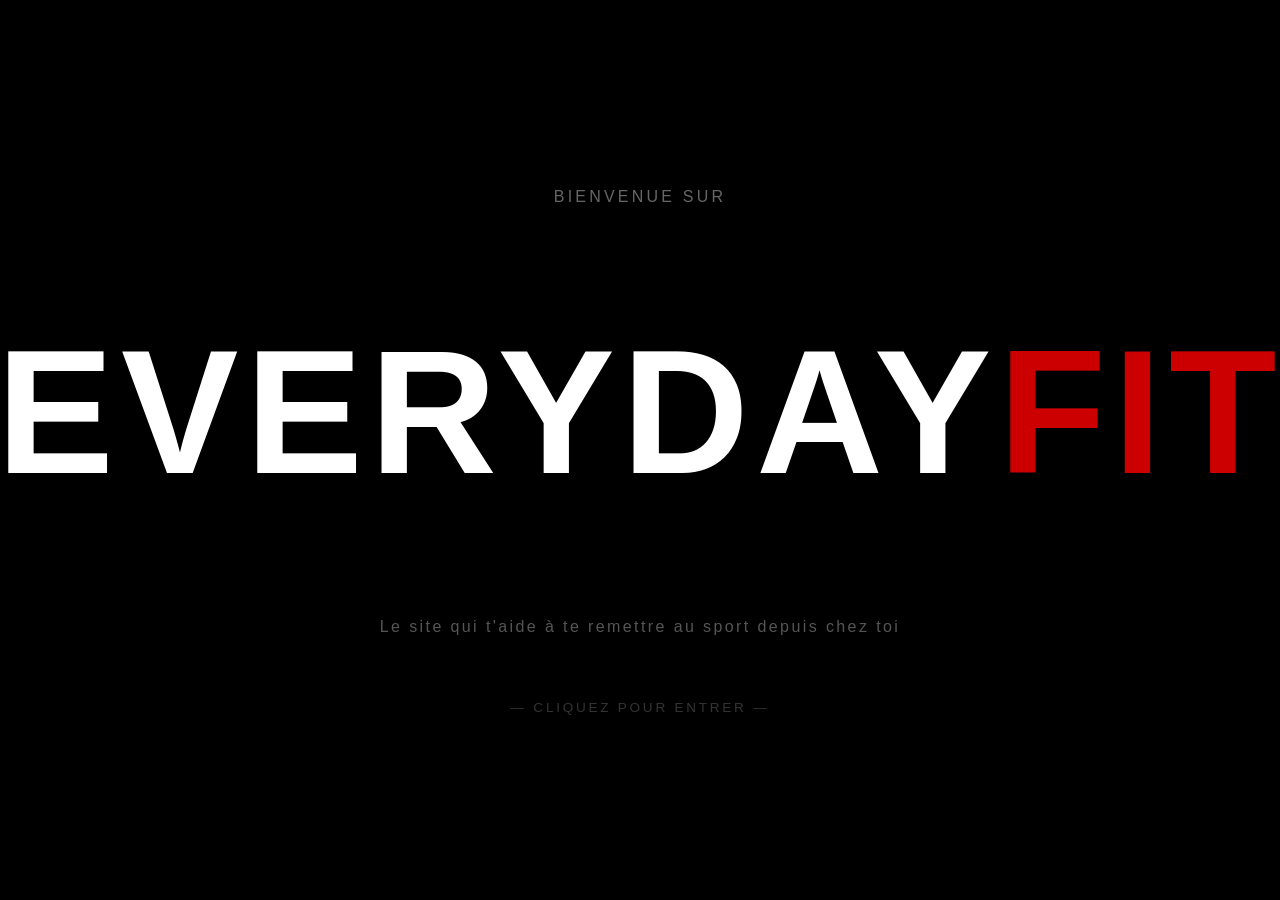
<file: frontend/index.html>
<!DOCTYPE html>
<html lang="fr">
<head>
    <meta charset="UTF-8">
    <meta name="viewport" content="width=device-width, initial-scale=1.0">
    <meta http-equiv="Cache-Control" content="no-cache, no-store, must-revalidate">
    <meta http-equiv="Pragma" content="no-cache">
    <title>Everyday Fit</title>
    <style>
        body {
            margin: 0;
            background: #000;
            display: flex;
            align-items: center;
            justify-content: center;
            min-height: 100vh;
            overflow: hidden;
            cursor: pointer;
        }

        .splash {
            text-align: center;
            user-select: none;
        }

        .splash-subtitle {
            font-family: Arial, sans-serif;
            font-size: 1rem;
            color: #666;
            letter-spacing: 0.2em;
            text-transform: uppercase;
            margin-bottom: 2rem;
            opacity: 0;
            animation: fadeIn 1s ease 0.5s forwards;
        }

        .splash-title {
            font-family: Impact, 'Arial Black', sans-serif;
            font-size: clamp(4rem, 14vw, 11rem);
            font-weight: 900;
            text-transform: uppercase;
            letter-spacing: 0.04em;
            line-height: 1;
            color: #fff;
            opacity: 0;
            animation: fadeIn 1.2s ease 0.2s forwards;
        }

        .splash-title span {
            color: #CC0000;
        }

        .splash-tagline {
            font-family: Arial, sans-serif;
            font-size: 1rem;
            color: #555;
            margin-top: 2rem;
            letter-spacing: 0.15em;
            opacity: 0;
            animation: fadeIn 1s ease 1.2s forwards;
        }

        .splash-hint {
            margin-top: 4rem;
            font-family: Arial, sans-serif;
            font-size: 0.85rem;
            color: #333;
            letter-spacing: 0.2em;
            text-transform: uppercase;
            opacity: 0;
            animation: fadeIn 1s ease 2s forwards, pulse 2s ease 2s infinite;
        }

        @keyframes fadeIn {
            from { opacity: 0; transform: translateY(10px); }
            to   { opacity: 1; transform: translateY(0); }
        }

        @keyframes pulse {
            0%, 100% { opacity: 0.3; }
            50%       { opacity: 1; }
        }

        /* Transition de sortie */
        body.exit .splash {
            animation: exitAnim 0.6s ease forwards;
        }

        @keyframes exitAnim {
            to { opacity: 0; transform: scale(1.05); }
        }
    </style>
</head>
<body onclick="enterSite()">

    <div class="splash">
        <p class="splash-subtitle">Bienvenue sur</p>
        <h1 class="splash-title">Everyday<span>Fit</span></h1>
        <p class="splash-tagline">Le site qui t'aide à te remettre au sport depuis chez toi</p>
        <p class="splash-hint">— Cliquez pour entrer —</p>
    </div>

    <script>
        function enterSite() {
            document.body.classList.add('exit');
            setTimeout(() => {
                window.location.href = 'intro.html';
            }, 600);
        }
    </script>
</body>
</html>
</file>
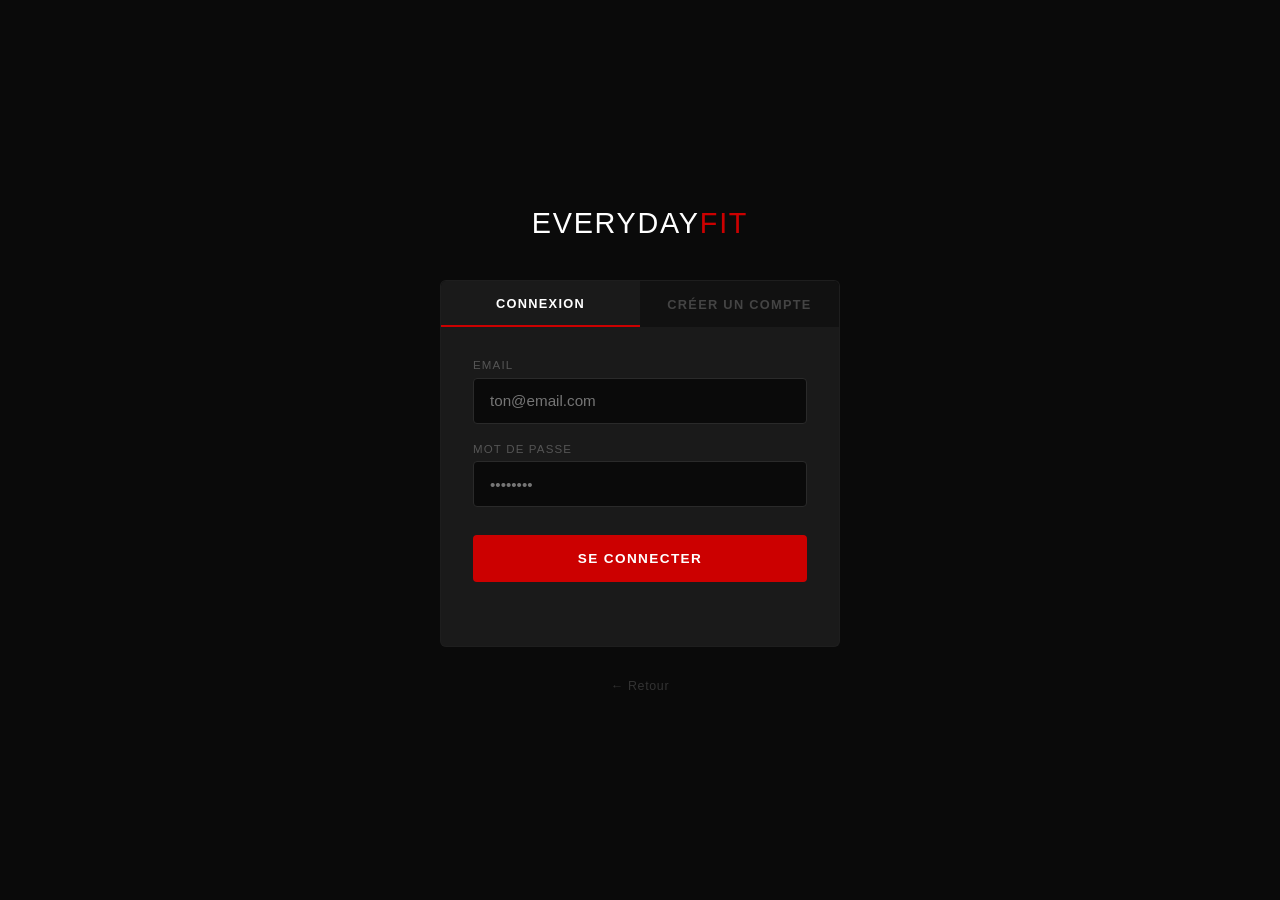
<file: frontend/dashboard.html>
<!DOCTYPE html>
<html lang="fr">
<head>
    <meta charset="UTF-8">
    <meta name="viewport" content="width=device-width, initial-scale=1.0">
    <title>Everyday Fit — Dashboard</title>
    <style>
        * { margin: 0; padding: 0; box-sizing: border-box; }
        body {
            background: #0a0a0a;
            min-height: 100vh;
            font-family: Arial, sans-serif;
            color: #fff;
        }

        /* NAV */
        nav {
            background: #000;
            border-bottom: 2px solid #1a1a1a;
            padding: 1rem 2rem;
            display: flex;
            justify-content: space-between;
            align-items: center;
        }
        .nav-logo {
            font-family: Impact, 'Arial Black', sans-serif;
            font-size: 1.5rem;
            text-transform: uppercase;
            letter-spacing: 0.06em;
            color: #fff;
            text-decoration: none;
        }
        .nav-logo span { color: #CC0000; }

        .nav-right {
            display: flex;
            align-items: center;
            gap: 2rem;
        }
        .nav-username {
            font-size: 0.85rem;
            color: #555;
            text-transform: uppercase;
            letter-spacing: 0.08em;
        }
        .btn-logout {
            font-size: 0.8rem;
            color: #333;
            background: none;
            border: none;
            cursor: pointer;
            text-transform: uppercase;
            letter-spacing: 0.08em;
            transition: color 0.2s;
        }
        .btn-logout:hover { color: #CC0000; }

        /* MAIN */
        main {
            max-width: 640px;
            margin: 0 auto;
            padding: 3rem 1.5rem;
        }

        /* Greeting */
        .greeting {
            margin-bottom: 2.5rem;
        }
        .greeting h1 {
            font-family: Impact, 'Arial Black', sans-serif;
            font-size: 2.2rem;
            font-weight: 900;
            text-transform: uppercase;
            letter-spacing: 0.04em;
            line-height: 1.1;
        }
        .greeting h1 span { color: #CC0000; }
        .greeting p {
            margin-top: 0.5rem;
            font-size: 0.9rem;
            color: #444;
        }

        /* Level badge */
        .level-card {
            background: #111;
            border: 1px solid #1e1e1e;
            border-left: 4px solid #CC0000;
            border-radius: 5px;
            padding: 1.2rem 1.5rem;
            margin-bottom: 1rem;
            display: flex;
            justify-content: space-between;
            align-items: center;
        }
        .level-label {
            font-size: 0.72rem;
            color: #444;
            text-transform: uppercase;
            letter-spacing: 0.12em;
            margin-bottom: 0.3rem;
        }
        .level-value {
            font-family: Impact, 'Arial Black', sans-serif;
            font-size: 1.6rem;
            text-transform: uppercase;
            letter-spacing: 0.05em;
            color: #fff;
        }
        .level-change {
            font-size: 0.75rem;
            color: #333;
            text-decoration: none;
            text-transform: uppercase;
            letter-spacing: 0.08em;
            transition: color 0.2s;
        }
        .level-change:hover { color: #555; }

        /* Stats mini */
        .stats-row {
            display: flex;
            gap: 1rem;
            margin-bottom: 2.5rem;
        }
        .stat-box {
            flex: 1;
            background: #111;
            border: 1px solid #1e1e1e;
            border-radius: 5px;
            padding: 1rem;
            text-align: center;
        }
        .stat-box .val {
            font-family: Impact, 'Arial Black', sans-serif;
            font-size: 2rem;
            color: #CC0000;
        }
        .stat-box .lbl {
            font-size: 0.7rem;
            color: #444;
            text-transform: uppercase;
            letter-spacing: 0.08em;
            margin-top: 0.2rem;
        }

        /* Section title */
        .section-label {
            font-size: 0.7rem;
            color: #333;
            text-transform: uppercase;
            letter-spacing: 0.15em;
            margin-bottom: 1rem;
            padding-bottom: 0.5rem;
            border-bottom: 1px solid #141414;
        }

        /* Editions */
        .editions-wrapper {
            margin-bottom: 2.5rem;
        }
        .carousel-row {
            display: flex;
            align-items: center;
            gap: 0.8rem;
        }
        .carousel-btn {
            background: #111;
            border: 1px solid #1e1e1e;
            color: #444;
            width: 36px;
            height: 36px;
            border-radius: 50%;
            cursor: pointer;
            font-size: 1.2rem;
            display: flex;
            align-items: center;
            justify-content: center;
            flex-shrink: 0;
            transition: all 0.2s;
        }
        .carousel-btn:hover { border-color: #CC0000; color: #fff; }
        .carousel-viewport { overflow: hidden; flex: 1; border-radius: 5px; }
        .carousel-track { display: flex; transition: transform 0.35s ease; }

        .edition-card {
            min-width: 100%;
            background: #111;
            border: 1px solid #1e1e1e;
            border-radius: 5px;
            padding: 1.5rem;
            box-sizing: border-box;
        }
        .edition-card.active { border-color: #CC0000; }
        .edition-card.locked { opacity: 0.4; }

        .edition-tag {
            font-size: 0.68rem;
            font-weight: 700;
            text-transform: uppercase;
            letter-spacing: 0.12em;
            color: #CC0000;
            margin-bottom: 0.5rem;
        }
        .edition-card.locked .edition-tag { color: #333; }
        .edition-name {
            font-family: Impact, 'Arial Black', sans-serif;
            font-size: 1.4rem;
            text-transform: uppercase;
            letter-spacing: 0.04em;
            margin-bottom: 0.4rem;
        }
        .edition-desc { font-size: 0.85rem; color: #555; line-height: 1.5; }

        .carousel-dots {
            display: flex;
            justify-content: center;
            gap: 0.5rem;
            margin-top: 0.8rem;
        }
        .dot {
            width: 6px;
            height: 6px;
            border-radius: 50%;
            background: #222;
            cursor: pointer;
            transition: all 0.2s;
        }
        .dot.active { background: #CC0000; width: 18px; border-radius: 3px; }

        /* Generate button */
        .btn-generate {
            width: 100%;
            padding: 1.3rem;
            background: #CC0000;
            color: #fff;
            border: none;
            border-radius: 5px;
            font-size: 1rem;
            font-weight: 700;
            text-transform: uppercase;
            letter-spacing: 0.12em;
            cursor: pointer;
            margin-top: 1rem;
            transition: all 0.2s;
        }
        .btn-generate:hover { background: #EE0000; }
        .btn-generate:disabled { background: #1a1a1a; color: #333; cursor: not-allowed; }

        .locked-notice {
            text-align: center;
            font-size: 0.8rem;
            color: #333;
            margin-top: 1rem;
            text-transform: uppercase;
            letter-spacing: 0.08em;
        }

        /* Historique */
        .history-wrapper { margin-top: 2.5rem; }

        .btn-history {
            width: 100%;
            background: #111;
            border: 1px solid #1e1e1e;
            color: #666;
            padding: 0.9rem 1.2rem;
            font-size: 0.8rem;
            font-weight: 700;
            text-transform: uppercase;
            letter-spacing: 0.1em;
            border-radius: 5px;
            cursor: pointer;
            display: flex;
            justify-content: space-between;
            align-items: center;
            transition: border-color 0.2s;
        }
        .btn-history:hover { border-color: #2a2a2a; color: #888; }

        .history-list {
            margin-top: 0.8rem;
            display: flex;
            flex-direction: column;
            gap: 0.6rem;
        }
        .history-item {
            background: #111;
            border: 1px solid #1a1a1a;
            border-radius: 5px;
            padding: 0.9rem 1.2rem;
        }
        .history-header {
            display: flex;
            justify-content: space-between;
            align-items: center;
            margin-bottom: 0.6rem;
        }
        .history-date { font-size: 0.8rem; color: #444; }
        .history-pts  { font-size: 0.8rem; color: #CC0000; font-weight: 700; }
        .history-tags { display: flex; flex-wrap: wrap; gap: 0.4rem; }
        .history-tag {
            font-size: 0.72rem;
            color: #555;
            background: #0a0a0a;
            border: 1px solid #1a1a1a;
            border-radius: 3px;
            padding: 0.2rem 0.6rem;
            text-transform: uppercase;
            letter-spacing: 0.05em;
        }

        .hidden { display: none !important; }
    </style>
</head>
<body>

    <nav>
        <a href="index.html" class="nav-logo">Everyday<span>Fit</span></a>
        <div class="nav-right">
            <span class="nav-username" id="navUsername"></span>
            <button class="btn-logout" id="btnLogout">Déconnexion</button>
        </div>
    </nav>

    <main>

        <!-- Greeting -->
        <div class="greeting">
            <h1>Prêt à <span>t'entraîner</span> ?</h1>
            <p id="greetDate"></p>
        </div>

        <!-- Niveau -->
        <div class="level-card">
            <div>
                <div class="level-label">Ton niveau</div>
                <div class="level-value" id="levelValue">—</div>
            </div>
            <a href="level-test.html" class="level-change">Refaire le test →</a>
        </div>

        <!-- Stats -->
        <div class="stats-row">
            <div class="stat-box">
                <div class="val" id="statPts">0</div>
                <div class="lbl">Points</div>
            </div>
            <div class="stat-box">
                <div class="val" id="statDone">0</div>
                <div class="lbl">Workouts</div>
            </div>
            <div class="stat-box">
                <div class="val" id="statRate">0%</div>
                <div class="lbl">Réussite</div>
            </div>
        </div>

        <!-- Editions -->
        <div class="editions-wrapper">
            <p class="section-label">Éditions disponibles</p>
            <div class="carousel-row">
                <button class="carousel-btn" id="prevBtn">&#8249;</button>
                <div class="carousel-viewport">
                    <div class="carousel-track" id="carouselTrack">

                        <div class="edition-card active">
                            <div class="edition-tag">✓ Actif</div>
                            <div class="edition-name">Bodyweight</div>
                            <div class="edition-desc">Exercices au poids du corps, sans matériel, à domicile.</div>
                        </div>

                        <div class="edition-card locked">
                            <div class="edition-tag">Bientôt</div>
                            <div class="edition-name">Salle / Équipement</div>
                            <div class="edition-desc">Machines, haltères, barres — programme gym complet.</div>
                        </div>

                        <div class="edition-card locked">
                            <div class="edition-tag">Bientôt</div>
                            <div class="edition-name">Fit-olympics</div>
                            <div class="edition-desc">Défis entre utilisateurs, classements en temps réel.</div>
                        </div>

                        <div class="edition-card locked">
                            <div class="edition-tag">Bientôt</div>
                            <div class="edition-name">UNO Fit Edition</div>
                            <div class="edition-desc">Jeu compétitif inspiré du UNO — sport et stratégie.</div>
                        </div>

                    </div>
                </div>
                <button class="carousel-btn" id="nextBtn">&#8250;</button>
            </div>
            <div class="carousel-dots" id="carouselDots"></div>

            <button id="btnGenerate" class="btn-generate hidden">Générer mon workout →</button>
            <p id="lockedNotice" class="locked-notice hidden">Cette édition n'est pas encore disponible</p>
        </div>

        <!-- Historique -->
        <div class="history-wrapper">
            <p class="section-label">Historique</p>
            <button class="btn-history" id="btnHistory">
                <span>Mes trainings complétés</span>
                <span id="historyArrow">▼</span>
            </button>
            <div id="historyList" class="history-list hidden"></div>
        </div>

    </main>

    <script>
    const token = localStorage.getItem('token');
    if (!token) window.location.href = 'login.html';

    const API = 'http://localhost:8000/api';

    const LEVEL_NAMES = { 1: 'Débutant', 2: 'Intermédiaire', 3: 'Avancé', DEBUTANT: 'Débutant', INTERMEDIAIRE: 'Intermédiaire', AVANCE: 'Avancé' };

    // Date du jour
    document.getElementById('greetDate').textContent =
        new Date().toLocaleDateString('fr-FR', { weekday: 'long', day: 'numeric', month: 'long' });

    // === PROFIL + STATS ===
    async function loadProfile() {
        try {
            const [meRes, statsRes] = await Promise.all([
                fetch(`${API}/auth/me`,         { headers: { Authorization: `Bearer ${token}` } }),
                fetch(`${API}/users/me/stats`,  { headers: { Authorization: `Bearer ${token}` } }),
            ]);
            const me    = await meRes.json();
            const stats = await statsRes.json();

            document.getElementById('navUsername').textContent = me.username;
            document.getElementById('levelValue').textContent =
                LEVEL_NAMES[me.difficulty_level] || me.difficulty_level;
            document.getElementById('statPts').textContent  = stats.total_points || 0;
            document.getElementById('statDone').textContent = stats.completed_workouts || 0;
            document.getElementById('statRate').textContent = (stats.completion_rate || 0) + '%';
        } catch (e) { console.error(e); }
    }

    // === CARROUSEL ===
    const editions  = [{ active: true }, { active: false }, { active: false }, { active: false }];
    let currentSlide = 0;

    const track       = document.getElementById('carouselTrack');
    const dotsEl      = document.getElementById('carouselDots');
    const btnGenerate = document.getElementById('btnGenerate');
    const lockedNotice = document.getElementById('lockedNotice');

    editions.forEach((_, i) => {
        const d = document.createElement('span');
        d.className = 'dot';
        d.onclick = () => goTo(i);
        dotsEl.appendChild(d);
    });

    function goTo(n) {
        currentSlide = (n + editions.length) % editions.length;
        track.style.transform = `translateX(-${currentSlide * 100}%)`;
        document.querySelectorAll('.dot').forEach((d, i) => d.classList.toggle('active', i === currentSlide));
        if (editions[currentSlide].active) {
            btnGenerate.classList.remove('hidden');
            lockedNotice.classList.add('hidden');
        } else {
            btnGenerate.classList.add('hidden');
            lockedNotice.classList.remove('hidden');
        }
    }

    document.getElementById('prevBtn').onclick = () => goTo(currentSlide - 1);
    document.getElementById('nextBtn').onclick = () => goTo(currentSlide + 1);

    // === GÉNÉRER WORKOUT ===
    btnGenerate.addEventListener('click', async () => {
        btnGenerate.disabled = true;
        btnGenerate.textContent = 'Génération en cours...';
        try {
            const res = await fetch(`${API}/workouts/generate`, {
                method: 'POST',
                headers: { Authorization: `Bearer ${token}`, 'Content-Type': 'application/json' }
            });
            if (res.ok) {
                const w = await res.json();
                window.location.href = `workout.html?id=${w.id}`;
            } else {
                alert('Erreur lors de la génération');
                btnGenerate.disabled = false;
                btnGenerate.textContent = 'Générer mon workout →';
            }
        } catch (e) {
            alert('Erreur réseau');
            btnGenerate.disabled = false;
            btnGenerate.textContent = 'Générer mon workout →';
        }
    });

    // === HISTORIQUE ===
    let historyLoaded = false;
    const historyList = document.getElementById('historyList');

    document.getElementById('btnHistory').addEventListener('click', async () => {
        const hidden = historyList.classList.contains('hidden');
        document.getElementById('historyArrow').textContent = hidden ? '▲' : '▼';
        if (hidden) {
            historyList.classList.remove('hidden');
            if (!historyLoaded) {
                historyList.innerHTML = '<p style="color:#333;font-size:0.8rem;padding:1rem 0;">Chargement...</p>';
                await loadHistory();
                historyLoaded = true;
            }
        } else {
            historyList.classList.add('hidden');
        }
    });

    async function loadHistory() {
        try {
            const res = await fetch(`${API}/workouts/me/history?completed_only=true`, {
                headers: { Authorization: `Bearer ${token}` }
            });
            if (!res.ok) { historyList.innerHTML = '<p style="color:#333;font-size:0.8rem;padding:1rem 0;">Erreur de chargement.</p>'; return; }
            const data = await res.json();
            if (data.workouts.length === 0) {
                historyList.innerHTML = '<p style="color:#333;font-size:0.8rem;padding:1rem 0;">Aucun training complété pour l\'instant.</p>';
                return;
            }
            historyList.innerHTML = data.workouts.map(w => {
                const tags = w.exercises && w.exercises.length
                    ? w.exercises.map(e => `<span class="history-tag">${e.exercise.name}</span>`).join('')
                    : '<span class="history-tag">—</span>';
                return `
                    <div class="history-item">
                        <div class="history-header">
                            <span class="history-date">${new Date(w.created_at).toLocaleDateString('fr-FR')}</span>
                            <span class="history-pts">+${w.total_points} pts</span>
                        </div>
                        <div class="history-tags">${tags}</div>
                    </div>`;
            }).join('');
        } catch (e) { console.error(e); }
    }

    // === LOGOUT ===
    document.getElementById('btnLogout').addEventListener('click', () => {
        localStorage.removeItem('token');
        window.location.href = 'login.html';
    });

    loadProfile();
    goTo(0);
    </script>
</body>
</html>
</file>
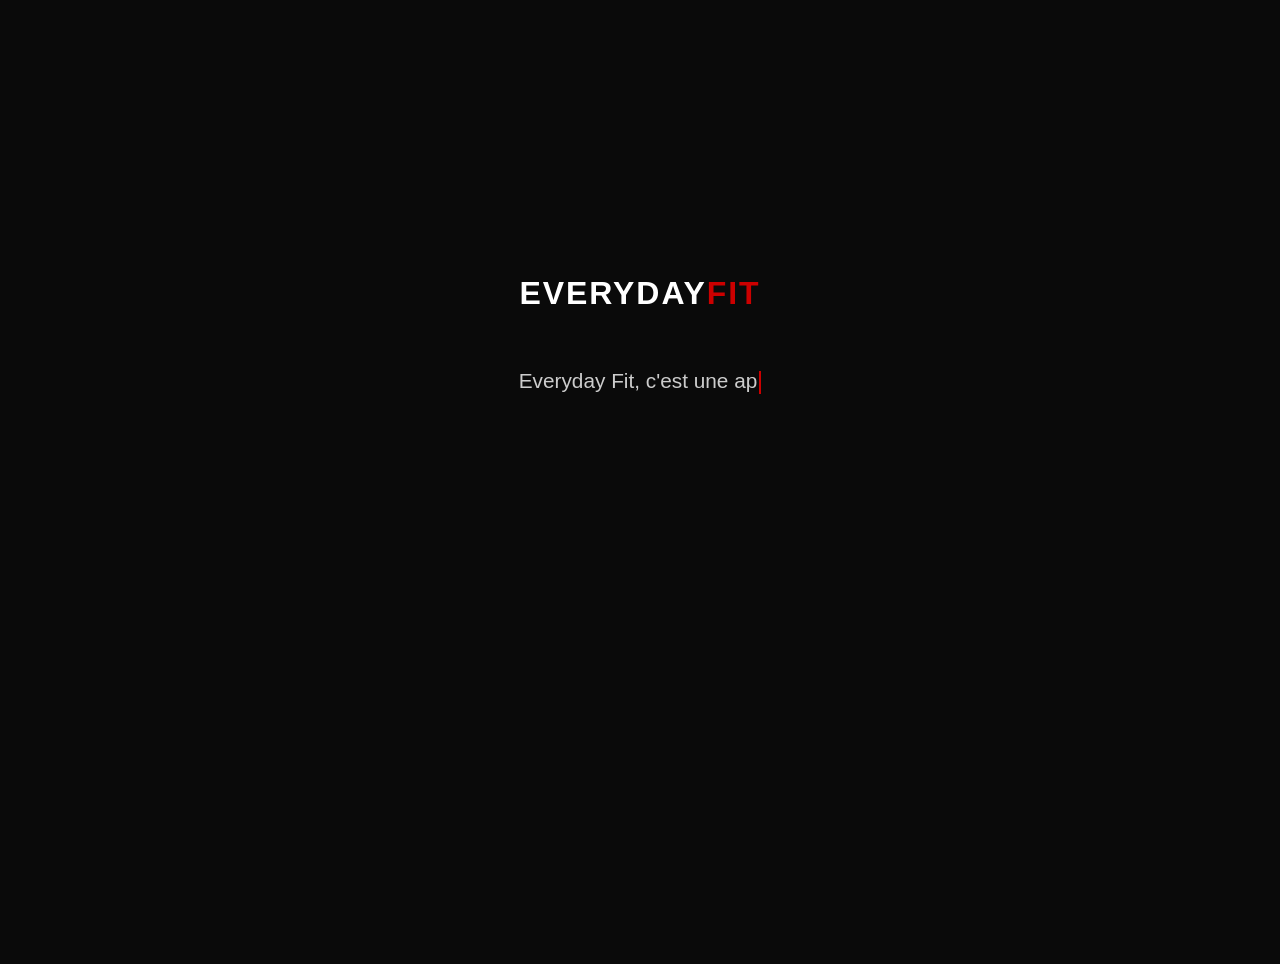
<file: frontend/intro.html>
<!DOCTYPE html>
<html lang="fr">
<head>
    <meta charset="UTF-8">
    <meta name="viewport" content="width=device-width, initial-scale=1.0">
    <meta http-equiv="Cache-Control" content="no-cache, no-store, must-revalidate">
    <meta http-equiv="Pragma" content="no-cache">
    <title>Everyday Fit — Présentation</title>
    <style>
        body {
            margin: 0;
            background: #0a0a0a;
            min-height: 100vh;
            display: flex;
            flex-direction: column;
            align-items: center;
            justify-content: center;
            padding: 2rem;
        }

        .intro-logo {
            font-family: Impact, 'Arial Black', sans-serif;
            font-size: 2rem;
            font-weight: 900;
            text-transform: uppercase;
            letter-spacing: 0.06em;
            color: #fff;
            margin-bottom: 3rem;
            opacity: 0;
            animation: fadeIn 0.8s ease forwards;
        }

        .intro-logo span { color: #CC0000; }

        .intro-text {
            font-family: Arial, sans-serif;
            font-size: clamp(1rem, 2.5vw, 1.3rem);
            color: #ccc;
            line-height: 2;
            text-align: center;
            max-width: 680px;
            min-height: 8rem;
        }

        .cursor {
            display: inline-block;
            width: 2px;
            height: 1.1em;
            background: #CC0000;
            vertical-align: middle;
            margin-left: 2px;
            animation: blink 0.7s step-end infinite;
        }

        @keyframes blink {
            50% { opacity: 0; }
        }

        .intro-buttons {
            display: flex;
            flex-direction: column;
            gap: 1.2rem;
            margin-top: 3.5rem;
            width: 100%;
            max-width: 480px;
            opacity: 0;
            transition: opacity 0.8s ease;
        }

        .intro-buttons.visible {
            opacity: 1;
        }

        .btn-yes {
            padding: 1.2rem 2rem;
            font-family: Arial, sans-serif;
            font-size: 1rem;
            font-weight: 700;
            text-transform: uppercase;
            letter-spacing: 0.08em;
            border: none;
            border-radius: 4px;
            cursor: pointer;
            background: #CC0000;
            color: #fff;
            transition: all 0.3s;
        }

        .btn-yes:hover {
            background: #EE0000;
            transform: scale(1.03);
            box-shadow: 0 6px 20px rgba(204,0,0,0.45);
        }

        .btn-no {
            padding: 1rem 2rem;
            font-family: Arial, sans-serif;
            font-size: 0.9rem;
            font-weight: 400;
            letter-spacing: 0.05em;
            border: 1px solid #2a2a2a;
            border-radius: 4px;
            cursor: pointer;
            background: transparent;
            color: #555;
            transition: all 0.3s;
        }

        .btn-no:hover {
            color: #888;
            border-color: #444;
        }

        @keyframes fadeIn {
            from { opacity: 0; transform: translateY(8px); }
            to   { opacity: 1; transform: translateY(0); }
        }

        /* ================================
           OVERLAY VIDÉO PAPA SWOLIO
           ================================ */
        .video-overlay {
            display: none;
            position: fixed;
            inset: 0;
            background: #000;
            z-index: 9999;
            flex-direction: column;
            align-items: center;
            justify-content: center;
        }

        .video-overlay.active {
            display: flex;
        }

        .video-overlay video {
            width: 75%;
            height: auto;
            max-height: 85vh;
            border-radius: 6px;
        }

        .video-overlay .skip-btn {
            position: absolute;
            top: 1.5rem;
            right: 1.5rem;
            background: rgba(255,255,255,0.12);
            color: #fff;
            border: 1px solid rgba(255,255,255,0.2);
            padding: 0.5rem 1.2rem;
            border-radius: 4px;
            font-size: 0.85rem;
            cursor: pointer;
            letter-spacing: 0.05em;
            transition: background 0.2s;
            z-index: 10000;
        }

        .video-overlay .skip-btn:hover {
            background: rgba(255,255,255,0.25);
        }
    </style>
</head>
<body>

    <div class="intro-logo">Everyday<span>Fit</span></div>

    <div class="intro-text" id="introText">
        <span id="typed"></span><span class="cursor" id="cursor"></span>
    </div>

    <div class="intro-buttons" id="introButtons">
        <button class="btn-yes" onclick="window.location.href='login.html'">
            Je veux me prendre en main et me mettre au sport 💪
        </button>
        <button class="btn-no" onclick="playPapaSwolio()">
            Non merci, je n'aime pas le sport
        </button>
    </div>

    <!-- Overlay vidéo Papa Swolio -->
    <div class="video-overlay" id="videoOverlay" onclick="event.stopPropagation(); closeVideo()">
        <button class="skip-btn" onclick="closeVideo()">✕ Fermer</button>
        <video id="swolio-video" playsinline>
            <!-- Change le nom du fichier si besoin -->
            <source src="videos/papa-swolio.mp4" type="video/mp4">
        </video>
    </div>

    <script>
        // ================================================
        // TEXTE À MODIFIER ICI
        // ================================================
        const TEXT = `Everyday Fit, c'est une application gratuite pensée pour ceux qui veulent reprendre le sport sans prise de tête. Pas de salle, pas de matériel, pas d'excuse. Chaque jour, on te génère un workout personnalisé adapté à ton niveau. Tu le fais chez toi, à ton rythme. Rien de plus.`;
        // ================================================

        const SPEED = 22; // ms par lettre

        const typed   = document.getElementById('typed');
        const cursor  = document.getElementById('cursor');
        const buttons = document.getElementById('introButtons');

        let i = 0;
        function typeNext() {
            if (i < TEXT.length) {
                typed.textContent += TEXT[i];
                i++;
                setTimeout(typeNext, SPEED);
            } else {
                cursor.style.display = 'none';
                buttons.classList.add('visible');
            }
        }

        setTimeout(typeNext, 600);

        // Clic n'importe où sur la page → skip l'animation (sauf boutons et overlay)
        document.body.addEventListener('click', function(e) {
            const overlay = document.getElementById('videoOverlay');
            if (overlay.classList.contains('active')) return;
            if (e.target.closest('#introButtons')) return;
            // Skip l'animation et affiche les boutons immédiatement
            i = TEXT.length;
            typed.textContent = TEXT;
            cursor.style.display = 'none';
            buttons.classList.add('visible');
        });

        // === Papa Swolio ===
        function playPapaSwolio() {
            const overlay = document.getElementById('videoOverlay');
            const video   = document.getElementById('swolio-video');
            overlay.classList.add('active');
            video.play();
            // Ferme automatiquement quand la vidéo est finie
            video.onended = () => closeVideo();
        }

        function closeVideo() {
            const overlay = document.getElementById('videoOverlay');
            const video   = document.getElementById('swolio-video');
            video.pause();
            video.currentTime = 0;
            overlay.classList.remove('active');
        }
    </script>
</body>
</html>
</file>
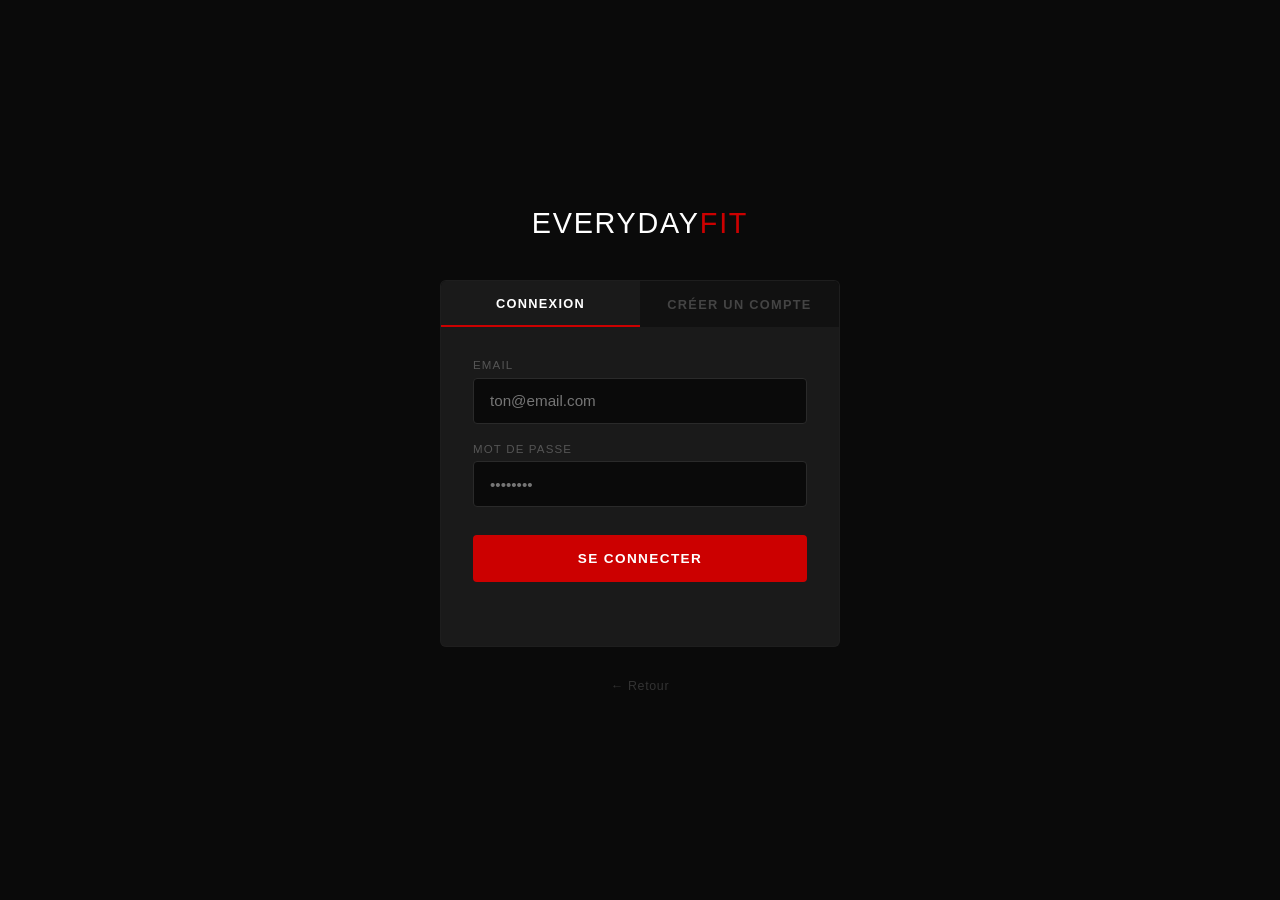
<file: frontend/level-test.html>
<!DOCTYPE html>
<html lang="fr">
<head>
    <meta charset="UTF-8">
    <meta name="viewport" content="width=device-width, initial-scale=1.0">
    <title>Everyday Fit — Ton niveau</title>
    <style>
        * { margin: 0; padding: 0; box-sizing: border-box; }
        body {
            background: #0a0a0a;
            min-height: 100vh;
            display: flex;
            flex-direction: column;
            align-items: center;
            justify-content: center;
            padding: 2rem;
            font-family: Arial, sans-serif;
            color: #fff;
        }

        .logo {
            font-family: Impact, 'Arial Black', sans-serif;
            font-size: 1.6rem;
            text-transform: uppercase;
            letter-spacing: 0.06em;
            color: #fff;
            margin-bottom: 3rem;
        }
        .logo span { color: #CC0000; }

        /* Progress bar */
        .progress-bar {
            width: 100%;
            max-width: 480px;
            height: 3px;
            background: #1a1a1a;
            border-radius: 2px;
            margin-bottom: 2.5rem;
            overflow: hidden;
        }
        .progress-fill {
            height: 100%;
            background: #CC0000;
            border-radius: 2px;
            transition: width 0.4s ease;
        }

        /* Question */
        .question-block {
            width: 100%;
            max-width: 480px;
            text-align: center;
        }

        .question-num {
            font-size: 0.72rem;
            color: #444;
            text-transform: uppercase;
            letter-spacing: 0.15em;
            margin-bottom: 0.8rem;
        }

        .question-text {
            font-size: 1.3rem;
            font-weight: 700;
            line-height: 1.4;
            margin-bottom: 2rem;
            color: #eee;
        }

        .answers {
            display: flex;
            flex-direction: column;
            gap: 0.8rem;
        }

        .answer-btn {
            padding: 1rem 1.5rem;
            background: #111;
            border: 1px solid #1e1e1e;
            border-radius: 5px;
            color: #bbb;
            font-size: 0.95rem;
            cursor: pointer;
            text-align: left;
            transition: all 0.2s;
        }
        .answer-btn:hover {
            background: #1a1a1a;
            border-color: #CC0000;
            color: #fff;
        }

        /* Résultat */
        .result-block {
            display: none;
            width: 100%;
            max-width: 480px;
            text-align: center;
        }

        .result-label {
            font-size: 0.72rem;
            color: #444;
            text-transform: uppercase;
            letter-spacing: 0.15em;
            margin-bottom: 1rem;
        }

        .result-level {
            font-family: Impact, 'Arial Black', sans-serif;
            font-size: 4rem;
            font-weight: 900;
            text-transform: uppercase;
            letter-spacing: 0.05em;
            color: #CC0000;
            margin-bottom: 0.5rem;
        }

        .result-desc {
            font-size: 1rem;
            color: #666;
            line-height: 1.6;
            margin-bottom: 2.5rem;
            max-width: 360px;
            margin-left: auto;
            margin-right: auto;
        }

        .btn-go {
            padding: 1.1rem 3rem;
            background: #CC0000;
            color: #fff;
            border: none;
            border-radius: 4px;
            font-size: 0.9rem;
            font-weight: 700;
            text-transform: uppercase;
            letter-spacing: 0.12em;
            cursor: pointer;
            transition: all 0.2s;
        }
        .btn-go:hover {
            background: #EE0000;
            transform: scale(1.03);
        }
    </style>
</head>
<body>

    <div class="logo">Everyday<span>Fit</span></div>

    <div class="progress-bar">
        <div class="progress-fill" id="progressFill" style="width: 0%"></div>
    </div>

    <!-- Questions -->
    <div class="question-block" id="questionBlock">
        <p class="question-num" id="questionNum">Question 1 / 4</p>
        <p class="question-text" id="questionText"></p>
        <div class="answers" id="answers"></div>
    </div>

    <!-- Résultat -->
    <div class="result-block" id="resultBlock">
        <p class="result-label">Ton niveau</p>
        <p class="result-level" id="resultLevel"></p>
        <p class="result-desc" id="resultDesc"></p>
        <button class="btn-go" onclick="goToDashboard()">Voir mon programme →</button>
    </div>

    <script>
    const token = localStorage.getItem('token');
    if (!token) window.location.href = 'login.html';

    const QUESTIONS = [
        {
            text: "Tu fais du sport combien de fois par semaine en ce moment ?",
            answers: [
                { label: "Jamais ou presque",              score: 0 },
                { label: "1 à 2 fois par semaine",         score: 1 },
                { label: "3 fois ou plus par semaine",     score: 2 },
            ]
        },
        {
            text: "Combien de pompes tu peux enchaîner sans t'arrêter ?",
            answers: [
                { label: "Moins de 5",     score: 0 },
                { label: "Entre 5 et 15",  score: 1 },
                { label: "Plus de 15",     score: 2 },
            ]
        },
        {
            text: "Comment tu décris ton souffle lors d'un effort ?",
            answers: [
                { label: "Je suis vite essoufflé",                   score: 0 },
                { label: "Correct, je tiens quelques minutes",        score: 1 },
                { label: "Je gère bien, je peux tenir longtemps",     score: 2 },
            ]
        },
        {
            text: "Tu as déjà suivi un programme sportif ?",
            answers: [
                { label: "Non, jamais",                  score: 0 },
                { label: "Oui, quelques fois",           score: 1 },
                { label: "Oui, régulièrement",           score: 2 },
            ]
        },
    ];

    const LEVELS = {
        1: {
            name: "Débutant",
            desc: "Pas de panique. On commence doucement, des exercices simples adaptés à toi. L'important c'est de bouger."
        },
        2: {
            name: "Intermédiaire",
            desc: "Tu as de la base. On va monter en intensité progressivement et te faire transpirer pour de vrai."
        },
        3: {
            name: "Avancé",
            desc: "T'es déjà dans le game. Des exercices exigeants pour continuer à progresser et repousser tes limites."
        }
    };

    let currentQ = 0;
    let totalScore = 0;
    let userId = null;

    // Récup userId
    fetch('http://localhost:8001/api/auth/me', {
        headers: { 'Authorization': `Bearer ${token}` }
    }).then(r => r.json()).then(u => { userId = u.id; });

    function renderQuestion() {
        const q = QUESTIONS[currentQ];
        document.getElementById('questionNum').textContent  = `Question ${currentQ + 1} / ${QUESTIONS.length}`;
        document.getElementById('questionText').textContent = q.text;
        document.getElementById('progressFill').style.width = `${(currentQ / QUESTIONS.length) * 100}%`;

        const container = document.getElementById('answers');
        container.innerHTML = q.answers.map((a, i) => `
            <button class="answer-btn" onclick="pickAnswer(${a.score})">${a.label}</button>
        `).join('');
    }

    function pickAnswer(score) {
        totalScore += score;
        currentQ++;
        if (currentQ < QUESTIONS.length) {
            renderQuestion();
        } else {
            showResult();
        }
    }

    async function showResult() {
        document.getElementById('progressFill').style.width = '100%';

        // Score 0-2 → Débutant, 3-5 → Intermédiaire, 6-8 → Avancé
        let level;
        if (totalScore <= 2)      level = 1;
        else if (totalScore <= 5) level = 2;
        else                      level = 3;

        // Sauvegarde le niveau via l'API
        try {
            await fetch('http://localhost:8001/api/users/me/level', {
                method: 'PUT',
                headers: {
                    'Authorization': `Bearer ${token}`,
                    'Content-Type': 'application/json'
                },
                body: JSON.stringify({ difficulty_level: level })
            });
        } catch (e) { console.error(e); }

        // Marque le test comme fait localement
        if (userId) localStorage.setItem(`level_done_${userId}`, '1');

        // Affiche le résultat
        document.getElementById('questionBlock').style.display = 'none';
        const resultBlock = document.getElementById('resultBlock');
        resultBlock.style.display = 'block';
        document.getElementById('resultLevel').textContent = LEVELS[level].name;
        document.getElementById('resultDesc').textContent  = LEVELS[level].desc;
    }

    function goToDashboard() {
        window.location.href = 'dashboard.html';
    }

    renderQuestion();
    </script>
</body>
</html>
</file>
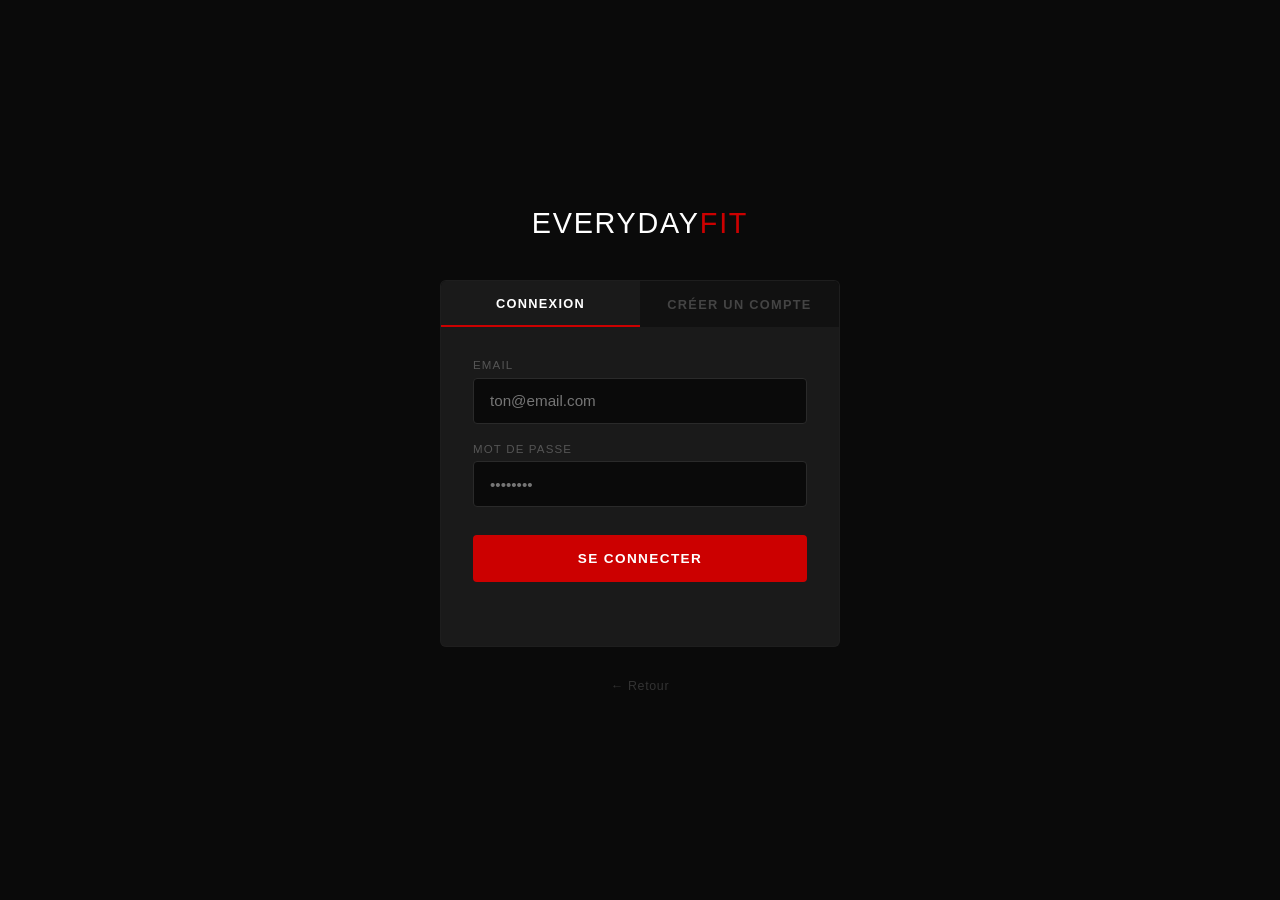
<file: frontend/login.html>
<!DOCTYPE html>
<html lang="fr">
<head>
    <meta charset="UTF-8">
    <meta name="viewport" content="width=device-width, initial-scale=1.0">
    <meta http-equiv="Cache-Control" content="no-cache, no-store, must-revalidate">
    <meta http-equiv="Pragma" content="no-cache">
    <title>Everyday Fit — Connexion</title>
    <style>
        * { margin: 0; padding: 0; box-sizing: border-box; }
        body {
            background: #0a0a0a;
            min-height: 100vh;
            display: flex;
            flex-direction: column;
            align-items: center;
            justify-content: center;
            padding: 2rem;
            font-family: Arial, sans-serif;
            color: #fff;
        }
        .logo {
            font-family: Impact, 'Arial Black', sans-serif;
            font-size: 1.8rem;
            text-transform: uppercase;
            letter-spacing: 0.06em;
            color: #fff;
            margin-bottom: 2.5rem;
            text-decoration: none;
        }
        .logo span { color: #CC0000; }

        .tabs {
            display: flex;
            width: 100%;
            max-width: 400px;
            border-radius: 6px 6px 0 0;
            overflow: hidden;
            border: 1px solid #1e1e1e;
            border-bottom: none;
        }
        .tab-btn {
            flex: 1;
            padding: 0.9rem;
            background: #111;
            color: #444;
            border: none;
            font-size: 0.8rem;
            font-weight: 700;
            text-transform: uppercase;
            letter-spacing: 0.1em;
            cursor: pointer;
            transition: all 0.2s;
        }
        .tab-btn.active {
            background: #1a1a1a;
            color: #fff;
            border-bottom: 2px solid #CC0000;
        }

        .form-card {
            background: #1a1a1a;
            border: 1px solid #1e1e1e;
            border-top: none;
            border-radius: 0 0 6px 6px;
            padding: 2rem;
            width: 100%;
            max-width: 400px;
        }
        .form-panel { display: none; }
        .form-panel.active { display: block; }

        .field { margin-bottom: 1.2rem; }
        .field label {
            display: block;
            font-size: 0.72rem;
            color: #555;
            text-transform: uppercase;
            letter-spacing: 0.1em;
            margin-bottom: 0.4rem;
        }
        .field input {
            width: 100%;
            padding: 0.85rem 1rem;
            background: #0a0a0a;
            border: 1px solid #2a2a2a;
            border-radius: 4px;
            color: #fff;
            font-size: 0.95rem;
            transition: border-color 0.2s;
        }
        .field input:focus { outline: none; border-color: #CC0000; }

        .btn-submit {
            width: 100%;
            padding: 1rem;
            background: #CC0000;
            color: #fff;
            border: none;
            border-radius: 4px;
            font-size: 0.85rem;
            font-weight: 700;
            text-transform: uppercase;
            letter-spacing: 0.1em;
            cursor: pointer;
            margin-top: 0.5rem;
            transition: all 0.2s;
        }
        .btn-submit:hover { background: #EE0000; }

        .msg {
            font-size: 0.82rem;
            margin-top: 1rem;
            text-align: center;
            min-height: 1rem;
        }
        .msg.error { color: #ff4444; }
        .msg.success { color: #22c55e; }

        .back-link {
            margin-top: 2rem;
            font-size: 0.78rem;
            color: #333;
            text-decoration: none;
            letter-spacing: 0.05em;
            transition: color 0.2s;
        }
        .back-link:hover { color: #555; }
    </style>
</head>
<body>

    <a href="intro.html" class="logo">Everyday<span>Fit</span></a>

    <div class="tabs">
        <button class="tab-btn active" id="tab-login" onclick="switchTab('login')">Connexion</button>
        <button class="tab-btn" id="tab-register" onclick="switchTab('register')">Créer un compte</button>
    </div>

    <div class="form-card">

        <!-- CONNEXION -->
        <div class="form-panel active" id="panel-login">
            <div class="field">
                <label>Email</label>
                <input type="email" id="login-email" placeholder="ton@email.com">
            </div>
            <div class="field">
                <label>Mot de passe</label>
                <input type="password" id="login-password" placeholder="••••••••">
            </div>
            <button class="btn-submit" onclick="doLogin()">Se connecter</button>
            <p class="msg error" id="login-error"></p>
        </div>

        <!-- INSCRIPTION -->
        <div class="form-panel" id="panel-register">
            <div class="field">
                <label>Nom d'utilisateur</label>
                <input type="text" id="reg-username" placeholder="tonpseudo">
            </div>
            <div class="field">
                <label>Email</label>
                <input type="email" id="reg-email" placeholder="ton@email.com">
            </div>
            <div class="field">
                <label>Mot de passe <span style="color:#333">(8–20 caractères)</span></label>
                <input type="password" id="reg-password" placeholder="••••••••">
            </div>
            <button class="btn-submit" onclick="doRegister()">Créer mon compte</button>
            <p class="msg error" id="reg-error"></p>
        </div>

    </div>

    <a href="intro.html" class="back-link">← Retour</a>

    <script>
    const API = 'http://localhost:8000/api';

    function switchTab(tab) {
        document.getElementById('tab-login').classList.toggle('active', tab === 'login');
        document.getElementById('tab-register').classList.toggle('active', tab === 'register');
        document.getElementById('panel-login').classList.toggle('active', tab === 'login');
        document.getElementById('panel-register').classList.toggle('active', tab === 'register');
    }

    async function doLogin() {
        const email    = document.getElementById('login-email').value.trim();
        const password = document.getElementById('login-password').value;
        const errEl    = document.getElementById('login-error');
        errEl.textContent = '';

        if (!email || !password) { errEl.textContent = 'Remplis tous les champs.'; return; }

        const form = new FormData();
        form.append('username', email);
        form.append('password', password);

        try {
            const res = await fetch(`${API}/auth/login`, { method: 'POST', body: form });
            if (!res.ok) { errEl.textContent = 'Email ou mot de passe incorrect.'; return; }
            const data = await res.json();
            localStorage.setItem('token', data.access_token);

            // Vérifie si le test de niveau a déjà été fait pour cet user
            const me = await fetch(`${API}/auth/me`, {
                headers: { 'Authorization': `Bearer ${data.access_token}` }
            });
            const user = await me.json();
            const testDone = localStorage.getItem(`level_done_${user.id}`);
            window.location.href = testDone ? 'dashboard.html' : 'level-test.html';
        } catch (e) {
            errEl.textContent = 'Erreur réseau.';
        }
    }

    async function doRegister() {
        const username = document.getElementById('reg-username').value.trim();
        const email    = document.getElementById('reg-email').value.trim();
        const password = document.getElementById('reg-password').value;
        const errEl    = document.getElementById('reg-error');
        errEl.textContent = '';

        if (!username || !email || !password) { errEl.textContent = 'Remplis tous les champs.'; return; }

        try {
            const res = await fetch(`${API}/users/`, {
                method: 'POST',
                headers: { 'Content-Type': 'application/json' },
                body: JSON.stringify({ username, email, password })
            });
            if (!res.ok) {
                const err = await res.json();
                errEl.textContent = err.detail || 'Erreur lors de la création.';
                return;
            }
            // Connexion automatique après inscription
            const form = new FormData();
            form.append('username', email);
            form.append('password', password);
            const loginRes  = await fetch(`${API}/auth/login`, { method: 'POST', body: form });
            const loginData = await loginRes.json();
            localStorage.setItem('token', loginData.access_token);
            // Nouvel utilisateur → test de niveau obligatoire
            window.location.href = 'level-test.html';
        } catch (e) {
            errEl.textContent = 'Erreur réseau.';
        }
    }

    // Déjà connecté ? Vérifie que le token est encore valide
    (async () => {
        const token = localStorage.getItem('token');
        if (!token) return;
        try {
            const res = await fetch(`${API}/auth/me`, {
                headers: { 'Authorization': `Bearer ${token}` }
            });
            if (res.ok) {
                const user = await res.json();
                const testDone = localStorage.getItem(`level_done_${user.id}`);
                window.location.href = testDone ? 'dashboard.html' : 'level-test.html';
            } else {
                // Token expiré ou invalide → on le supprime
                localStorage.removeItem('token');
            }
        } catch (e) {
            // Erreur réseau → on reste sur login
        }
    })();
    </script>
</body>
</html>
</file>
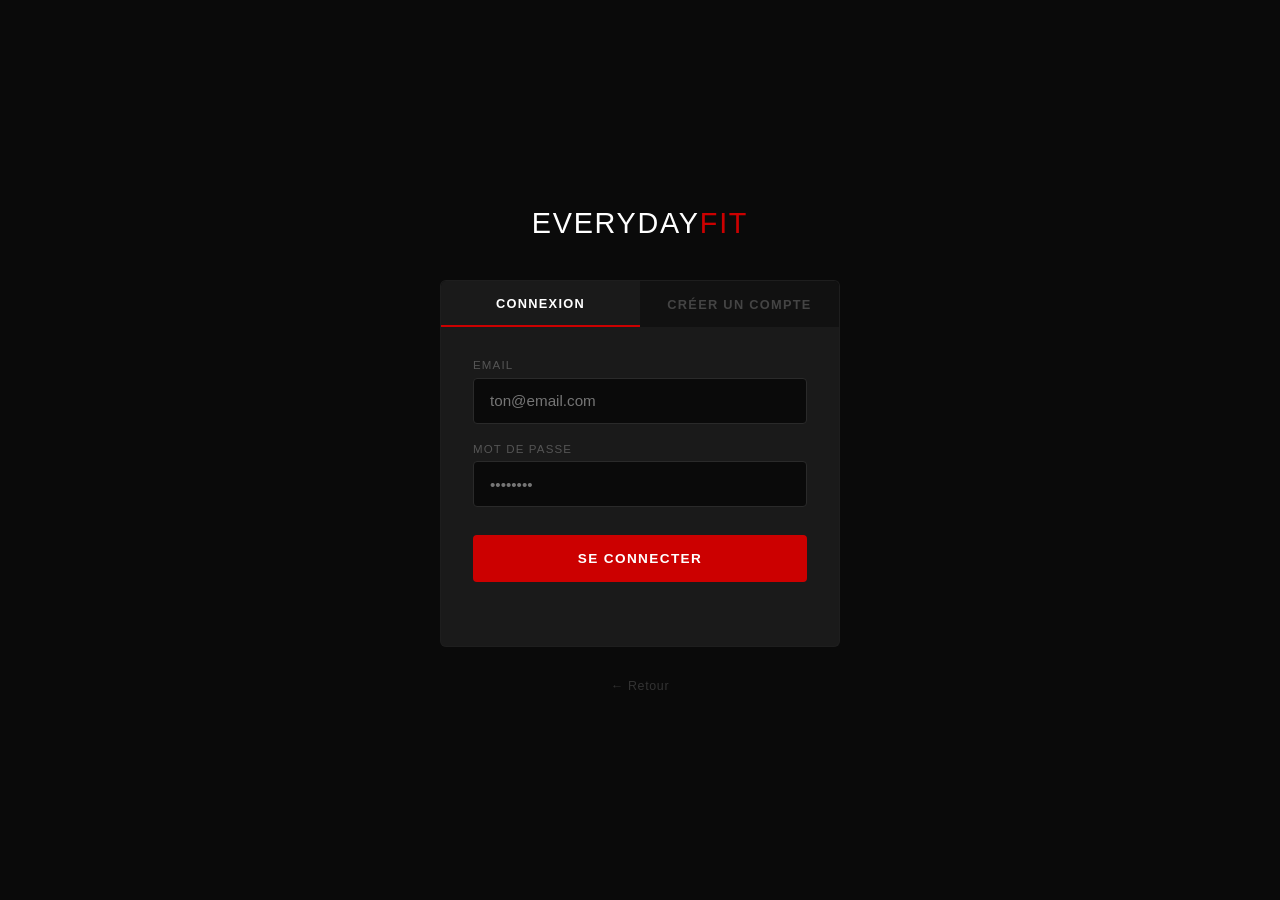
<file: frontend/workout.html>
<!DOCTYPE html>
<html lang="fr">
<head>
    <meta charset="UTF-8">
    <meta name="viewport" content="width=device-width, initial-scale=1.0">
    <title>Everyday Fit — Workout</title>
    <style>
        * { margin: 0; padding: 0; box-sizing: border-box; }
        body {
            background: #0a0a0a;
            min-height: 100vh;
            font-family: Arial, sans-serif;
            color: #fff;
        }

        /* NAV */
        nav {
            background: #000;
            border-bottom: 2px solid #1a1a1a;
            padding: 1rem 2rem;
            display: flex;
            justify-content: space-between;
            align-items: center;
        }
        .nav-logo {
            font-family: Impact, 'Arial Black', sans-serif;
            font-size: 1.5rem;
            text-transform: uppercase;
            letter-spacing: 0.06em;
            color: #fff;
            text-decoration: none;
        }
        .nav-logo span { color: #CC0000; }

        .nav-right { display: flex; align-items: center; gap: 1.5rem; }

        .btn-back {
            font-size: 0.78rem;
            color: #444;
            text-decoration: none;
            text-transform: uppercase;
            letter-spacing: 0.08em;
            transition: color 0.2s;
        }
        .btn-back:hover { color: #888; }

        .btn-regen {
            font-size: 0.78rem;
            color: #CC0000;
            background: none;
            border: 1px solid #330000;
            border-radius: 4px;
            padding: 0.45rem 0.9rem;
            cursor: pointer;
            text-transform: uppercase;
            letter-spacing: 0.08em;
            transition: all 0.2s;
        }
        .btn-regen:hover { background: #CC0000; color: #fff; }

        /* MAIN */
        main {
            max-width: 900px;
            margin: 0 auto;
            padding: 3rem 1.5rem;
        }

        .page-title {
            font-family: Impact, 'Arial Black', sans-serif;
            font-size: 2rem;
            text-transform: uppercase;
            letter-spacing: 0.04em;
            margin-bottom: 0.4rem;
        }
        .page-title span { color: #CC0000; }
        .page-sub {
            font-size: 0.85rem;
            color: #444;
            margin-bottom: 3rem;
        }

        /* ================================
           SLOT MACHINE
           ================================ */
        .slot-machine {
            max-width: 620px;
            margin: 0 auto 2rem;
            text-align: center;
            transition: opacity 0.5s, transform 0.5s;
        }
        .slot-machine.slot-fadeout {
            opacity: 0;
            transform: scale(0.97);
        }

        .slot-message {
            font-size: 1rem;
            font-weight: 700;
            text-transform: uppercase;
            letter-spacing: 0.12em;
            color: #CC0000;
            margin-bottom: 1.5rem;
            min-height: 1.4rem;
        }

        .slot-reels {
            display: flex;
            gap: 1rem;
            justify-content: center;
            background: #000;
            border: 2px solid #CC0000;
            border-radius: 10px;
            padding: 2rem 1.5rem;
            box-shadow: 0 0 30px rgba(204,0,0,0.2), inset 0 0 20px rgba(0,0,0,0.5);
        }

        .slot-reel {
            flex: 1;
            background: #0a0a0a;
            border: 1px solid #1e1e1e;
            border-radius: 6px;
            height: 120px;
            display: flex;
            flex-direction: column;
            align-items: center;
            justify-content: center;
            gap: 0.5rem;
            padding: 1rem 0.5rem;
            transition: border-color 0.4s, box-shadow 0.4s;
        }

        .reel-label {
            font-size: 0.68rem;
            color: #333;
            text-transform: uppercase;
            letter-spacing: 0.12em;
        }

        .reel-text {
            font-size: 0.95rem;
            font-weight: 700;
            color: #666;
            text-align: center;
            line-height: 1.3;
            text-transform: uppercase;
            letter-spacing: 0.04em;
        }

        .slot-reel.reel-stopped {
            border-color: #CC0000;
            box-shadow: 0 0 15px rgba(204,0,0,0.3);
        }
        .slot-reel.reel-stopped .reel-text {
            color: #fff;
            animation: pop 0.3s ease;
        }

        @keyframes pop {
            0%   { transform: scale(1.3); }
            100% { transform: scale(1); }
        }

        /* ================================
           EXERCICES
           ================================ */
        .exercises-container {
            display: flex;
            flex-direction: row;
            gap: 1.2rem;
            justify-content: center;
            align-items: flex-start;
        }

        .exercise-card {
            flex: 1;
            min-width: 0;
            background: #111;
            border: 1px solid #1e1e1e;
            border-radius: 6px;
            padding: 1.5rem;
            transition: all 0.4s ease;
        }

        .exercise-locked {
            opacity: 0.35;
            filter: grayscale(80%);
            transform: scale(0.97);
        }

        .exercise-active {
            border-color: #CC0000;
            box-shadow: 0 0 25px rgba(204,0,0,0.2);
            transform: scale(1.03);
        }

        .exercise-completed {
            opacity: 0.7;
            border-color: #1a4a1a;
            background: #0d1f0d;
        }

        .exercise-header {
            display: flex;
            justify-content: space-between;
            align-items: center;
            margin-bottom: 1rem;
        }

        .exercise-number {
            width: 32px;
            height: 32px;
            background: #CC0000;
            color: #fff;
            border-radius: 50%;
            display: flex;
            align-items: center;
            justify-content: center;
            font-size: 0.9rem;
            font-weight: 700;
        }
        .exercise-completed .exercise-number {
            background: #22c55e;
        }

        .exercise-status { font-size: 1.2rem; }

        .exercise-name {
            font-family: Impact, 'Arial Black', sans-serif;
            font-size: 1.5rem;
            text-transform: uppercase;
            letter-spacing: 0.04em;
            color: #fff;
            margin-bottom: 0.5rem;
        }

        .exercise-details {
            font-size: 0.9rem;
            color: #CC0000;
            font-weight: 700;
            text-transform: uppercase;
            letter-spacing: 0.06em;
            margin-bottom: 0.8rem;
        }

        .exercise-description {
            font-size: 0.82rem;
            color: #444;
            line-height: 1.6;
            margin-bottom: 1rem;
            font-style: italic;
        }

        .btn-show-video {
            background: none;
            border: 1px solid #1e1e1e;
            color: #444;
            padding: 0.35rem 0.8rem;
            border-radius: 3px;
            font-size: 0.75rem;
            cursor: pointer;
            margin-bottom: 1rem;
            transition: all 0.2s;
            text-transform: uppercase;
            letter-spacing: 0.06em;
            display: block;
        }
        .btn-show-video:hover {
            border-color: #CC0000;
            color: #CC0000;
        }

        .video-container { margin-bottom: 1rem; }
        .video-container video { width: 100%; border-radius: 4px; }

        .btn-exercise-done {
            width: 100%;
            padding: 0.9rem;
            background: #22c55e;
            color: #fff;
            border: none;
            border-radius: 4px;
            font-size: 0.85rem;
            font-weight: 700;
            text-transform: uppercase;
            letter-spacing: 0.1em;
            cursor: pointer;
            transition: all 0.2s;
        }
        .btn-exercise-done:hover { background: #16a34a; }
        .btn-exercise-done:disabled {
            background: #1a1a1a;
            color: #333;
            cursor: not-allowed;
        }

        .completed-label {
            font-size: 0.8rem;
            color: #22c55e;
            font-weight: 700;
            text-transform: uppercase;
            letter-spacing: 0.08em;
        }

        .locked-label {
            font-size: 0.8rem;
            color: #2a2a2a;
            text-transform: uppercase;
            letter-spacing: 0.08em;
        }

        /* Bouton final */
        .btn-complete {
            display: block;
            width: 100%;
            max-width: 420px;
            margin: 3rem auto 0;
            padding: 1.3rem;
            background: #CC0000;
            color: #fff;
            border: none;
            border-radius: 5px;
            font-family: Impact, 'Arial Black', sans-serif;
            font-size: 1.4rem;
            text-transform: uppercase;
            letter-spacing: 0.1em;
            cursor: pointer;
            transition: all 0.2s;
            box-shadow: 0 6px 25px rgba(204,0,0,0.35);
        }
        .btn-complete:hover {
            background: #EE0000;
            transform: scale(1.03);
            box-shadow: 0 10px 35px rgba(204,0,0,0.5);
        }

        .hidden { display: none !important; }
    </style>
</head>
<body>

    <nav>
        <a href="index.html" class="nav-logo">Everyday<span>Fit</span></a>
        <div class="nav-right">
            <button class="btn-regen" id="btnRegen" onclick="regenWorkout()">↺ Nouveau workout</button>
            <a href="dashboard.html" class="btn-back">← Dashboard</a>
        </div>
    </nav>

    <main>
        <h2 class="page-title">Ton <span>workout</span> du jour</h2>
        <p class="page-sub">Complète les 3 exercices pour gagner 100 points</p>

        <!-- Slot machine -->
        <div id="slotMachine" class="slot-machine">
            <p class="slot-message" id="slotMessage">Génération en cours...</p>
            <div class="slot-reels">
                <div class="slot-reel" id="reel-0">
                    <div class="reel-label">Exercice 1</div>
                    <div class="reel-text" id="reel-text-0">???</div>
                </div>
                <div class="slot-reel" id="reel-1">
                    <div class="reel-label">Exercice 2</div>
                    <div class="reel-text" id="reel-text-1">???</div>
                </div>
                <div class="slot-reel" id="reel-2">
                    <div class="reel-label">Exercice 3</div>
                    <div class="reel-text" id="reel-text-2">???</div>
                </div>
            </div>
        </div>

        <!-- Exercices -->
        <div id="exercisesContainer" class="exercises-container hidden"></div>

        <!-- Bouton terminer -->
        <button id="btnComplete" class="btn-complete hidden">
            Workout terminé — +100 pts
        </button>
    </main>

    <script>
    const token = localStorage.getItem('token');
    if (!token) window.location.href = 'login.html';

    const params    = new URLSearchParams(window.location.search);
    let workoutId   = params.get('id');
    if (!workoutId) { window.location.href = 'dashboard.html'; }

    const API = 'http://localhost:8000/api';
    const exercisesContainer = document.getElementById('exercisesContainer');
    const btnComplete        = document.getElementById('btnComplete');
    let exercises        = [];
    let currentExercise  = 0;

    const FAKE_NAMES = [
        'Squats', 'Burpees', 'Pompes', 'Fentes', 'Gainage', 'Dips',
        'Crunchs', 'Mountain Climbers', 'Jumping Jacks', 'Plank',
        'Superman', 'Hip Thrust', 'Box Jump', 'Triceps', 'Biceps'
    ];

    // ================================
    // SLOT MACHINE
    // ================================
    function runSlotMachine(onComplete) {
        const messages  = ['Génération en cours...', 'Intéressant...', 'Presque prêt...', "C'est parti !"];
        const stopTimes = [3000, 5500, 7500];
        const slotMsg   = document.getElementById('slotMessage');

        const intervals = [0, 1, 2].map(i => {
            const el = document.getElementById(`reel-text-${i}`);
            return setInterval(() => {
                el.textContent = FAKE_NAMES[Math.floor(Math.random() * FAKE_NAMES.length)];
            }, 80);
        });

        stopTimes.forEach((delay, i) => {
            setTimeout(() => {
                clearInterval(intervals[i]);
                document.getElementById(`reel-text-${i}`).textContent = exercises[i].exercise.name;
                document.getElementById(`reel-${i}`).classList.add('reel-stopped');
                slotMsg.textContent = messages[i + 1];
            }, delay);
        });

        setTimeout(() => {
            const slot = document.getElementById('slotMachine');
            slot.classList.add('slot-fadeout');
            setTimeout(() => {
                slot.classList.add('hidden');
                exercisesContainer.classList.remove('hidden');
                onComplete();
            }, 500);
        }, 8800);
    }

    // ================================
    // CHARGER LE WORKOUT
    // ================================
    async function loadWorkout() {
        try {
            const res = await fetch(`${API}/workouts/${workoutId}`, {
                headers: { Authorization: `Bearer ${token}` }
            });
            if (!res.ok) { window.location.href = 'dashboard.html'; return; }
            const workout = await res.json();
            exercises = workout.exercises || [];
            if (exercises.length === 0) {
                document.getElementById('slotMachine').classList.add('hidden');
                exercisesContainer.classList.remove('hidden');
                exercisesContainer.innerHTML = '<p style="color:#444;text-align:center;">Aucun exercice trouvé.</p>';
                return;
            }
            runSlotMachine(() => renderExercises());
        } catch (e) {
            window.location.href = 'dashboard.html';
        }
    }

    // ================================
    // REGÉNÉRER UN WORKOUT
    // ================================
    async function regenWorkout() {
        const btn = document.getElementById('btnRegen');
        btn.disabled = true;
        btn.textContent = '...';
        try {
            const res = await fetch(`${API}/workouts/generate`, {
                method: 'POST',
                headers: { Authorization: `Bearer ${token}`, 'Content-Type': 'application/json' }
            });
            if (res.ok) {
                const w = await res.json();
                window.location.href = `workout.html?id=${w.id}`;
            } else {
                btn.disabled = false;
                btn.textContent = '↺ Nouveau workout';
            }
        } catch (e) {
            btn.disabled = false;
            btn.textContent = '↺ Nouveau workout';
        }
    }

    // ================================
    // RENDER EXERCICES
    // ================================
    function toggleVideo(index) {
        const videoDiv = document.getElementById(`video-${index}`);
        const btn      = document.getElementById(`btn-video-${index}`);
        const isHidden = videoDiv.classList.contains('hidden');
        videoDiv.classList.toggle('hidden', !isHidden);
        if (isHidden) { const v = videoDiv.querySelector('video'); v.playbackRate = 1.3; v.play(); btn.textContent = '▼ Masquer'; }
        else          { videoDiv.querySelector('video').pause(); btn.textContent = '▶ Voir le mouvement'; }
    }

    function renderExercises() {
        exercisesContainer.innerHTML = exercises.map((ex, index) => {
            const isActive    = index === currentExercise;
            const isCompleted = index < currentExercise;
            const isLocked    = index > currentExercise;
            let cls = 'exercise-card';
            if (isActive)    cls += ' exercise-active';
            if (isCompleted) cls += ' exercise-completed';
            if (isLocked)    cls += ' exercise-locked';
            const statusIcon = isCompleted ? '✓' : isLocked ? '—' : '●';
            const details    = ex.target_reps ? `${ex.target_reps} répétitions` : `${ex.target_duration} secondes`;
            const videoUrl   = ex.exercise.gif_url ? `${API.replace('/api','')}${ex.exercise.gif_url}?v=2` : null;

            return `
            <div class="${cls}">
                <div class="exercise-header">
                    <div class="exercise-number">${index + 1}</div>
                    <div class="exercise-status">${statusIcon}</div>
                </div>
                <h3 class="exercise-name">${ex.exercise.name}</h3>
                <p class="exercise-details">${details}</p>
                <p class="exercise-description">${ex.exercise.description}</p>
                ${videoUrl ? `
                    <button class="btn-show-video" id="btn-video-${index}" onclick="toggleVideo(${index})">▶ Voir le mouvement</button>
                    <div id="video-${index}" class="video-container hidden">
                        <video src="${videoUrl}" loop muted playsinline></video>
                    </div>
                ` : ''}
                ${isActive    ? `<button class="btn-exercise-done" onclick="completeExercise()">✓ Terminé</button>` : ''}
                ${isCompleted ? `<p class="completed-label">Complété ✓</p>` : ''}
                ${isLocked    ? `<p class="locked-label">Verrouillé</p>` : ''}
            </div>`;
        }).join('');
    }

    function completeExercise() {
        currentExercise++;
        if (currentExercise >= exercises.length) btnComplete.classList.remove('hidden');
        renderExercises();
    }

    // ================================
    // TERMINER LE WORKOUT
    // ================================
    btnComplete.addEventListener('click', async () => {
        btnComplete.disabled = true;
        try {
            const res = await fetch(`${API}/workouts/${workoutId}/complete`, {
                method: 'POST',
                headers: { Authorization: `Bearer ${token}` }
            });
            if (res.ok) {
                window.location.href = 'dashboard.html';
            } else {
                alert('Erreur lors de la validation');
                btnComplete.disabled = false;
            }
        } catch (e) {
            alert('Erreur réseau');
            btnComplete.disabled = false;
        }
    });

    loadWorkout();
    </script>
</body>
</html>
</file>
